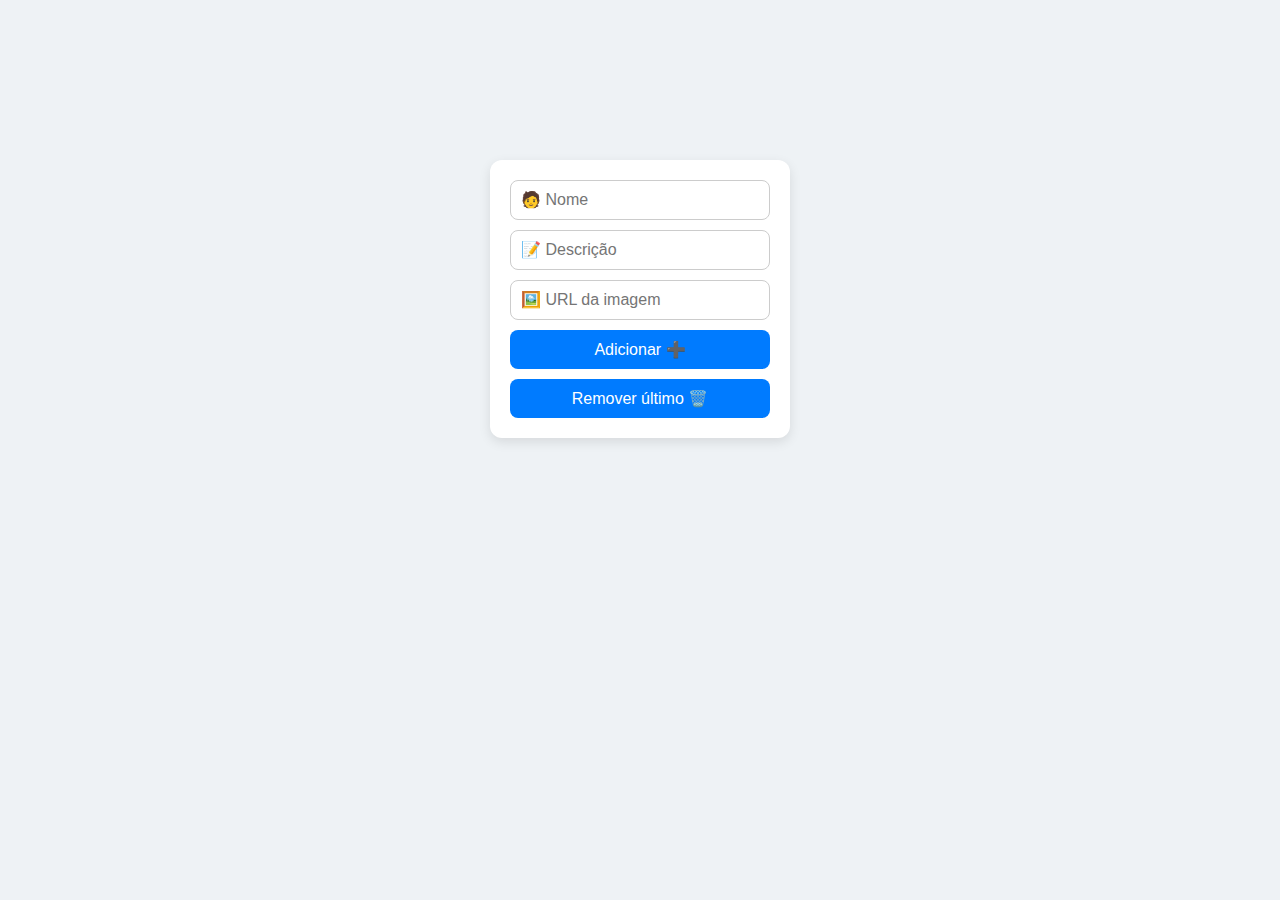
<file: aulas/cadastro-produtos/index.html>
<!DOCTYPE html>
<html lang="en">

<head>
  <meta charset="UTF-8">
  <meta name="viewport" content="width=device-width, initial-scale=1.0">
  <link rel="stylesheet" href="./estilo.css">
  <title>App de Cards</title>
</head>

<body>

  <div id="app">
    <div id="form-area">
      <form id="form-user">
        <input type="text" id="nome" placeholder="🧑 Nome" required>
        <input type="text" id="desc" placeholder="📝 Descrição" required>
        <input type="url" id="img" placeholder="🖼️ URL da imagem" required>
        <button type="submit">Adicionar ➕</button>
        <button type="button" id="remover">Remover último 🗑️</button>
      </form>
    </div>
    <div id="container-cards"></div>
  </div>

  <script src="./app.js"></script>
</body>

</html>
</file>
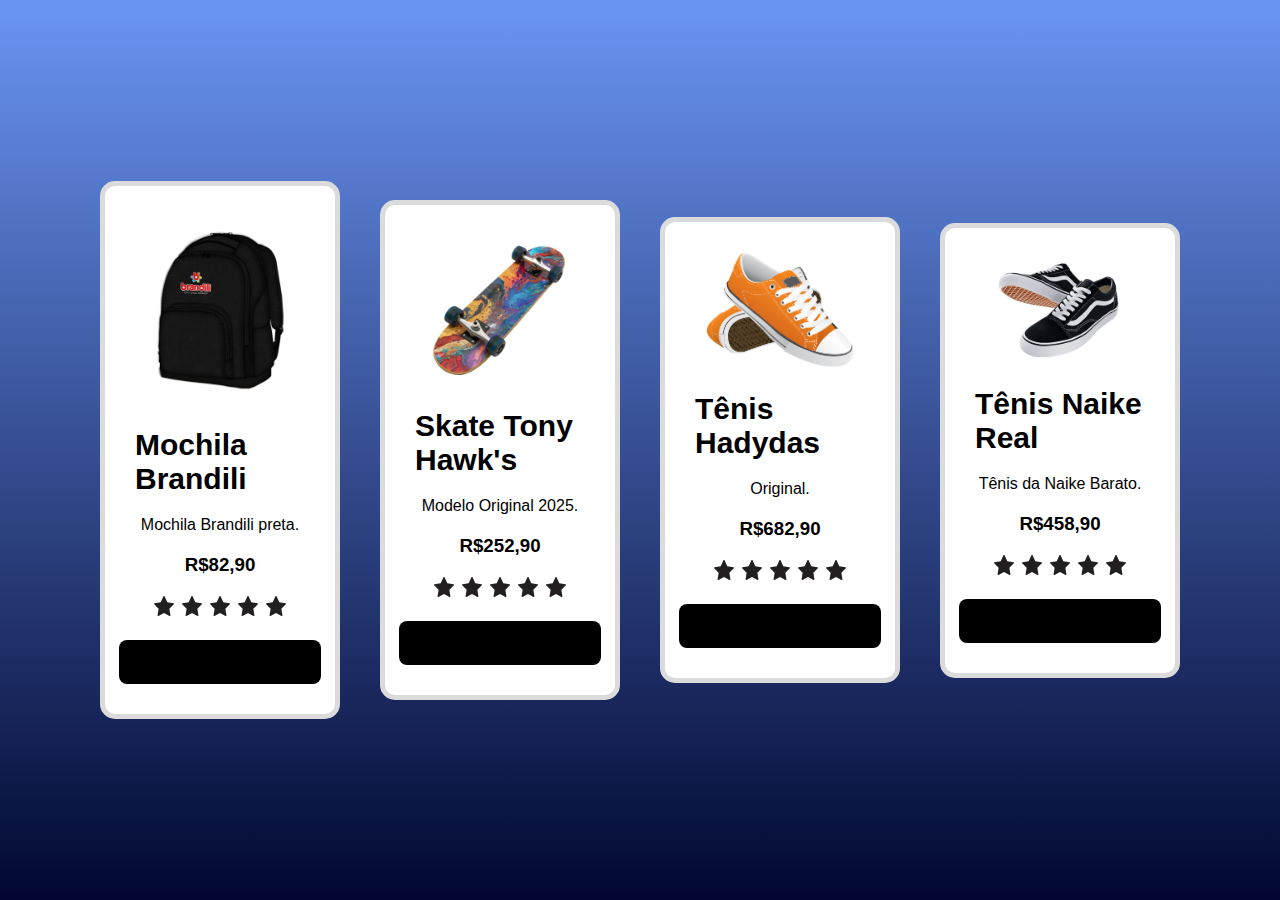
<file: aulas/cards/index.html>
<!DOCTYPE html>
<html lang="en">

<head>
  <meta charset="UTF-8">
  <meta name="viewport" content="width=device-width, initial-scale=1.0">
  <title>Document</title>
  <link rel="stylesheet" href="./css/estilo.css">
</head>

<body>
  <div class="cards">
    <!-- CARD 1 -->
    <div class="card">
      <div class="image-wrapper">
        <img src="./images/mochila3.png" alt="Mochila Brandili">
      </div>
      <h2 class="titulo">Mochila Brandili</h2>
      <p class="descricao">Mochila Brandili preta.</p>
      <h3 class="preco">R$82,90</h3>
      <ul class="container-estrelas">
        <li class="star"><a href=""><svg version="1.0" id="Layer_1" xmlns="http://www.w3.org/2000/svg"
              xmlns:xlink="http://www.w3.org/1999/xlink" viewBox="0 0 64 64" enable-background="new 0 0 64 64"
              xml:space="preserve" fill="#000000">
              <g id="SVGRepo_bgCarrier" stroke-width="0"></g>
              <g id="SVGRepo_tracerCarrier" stroke-linecap="round" stroke-linejoin="round"></g>
              <g id="SVGRepo_iconCarrier">
                <path fill="#231F20"
                  d="M63.893,24.277c-0.238-0.711-0.854-1.229-1.595-1.343l-19.674-3.006L33.809,1.15 C33.479,0.448,32.773,0,31.998,0s-1.48,0.448-1.811,1.15l-8.815,18.778L1.698,22.935c-0.741,0.113-1.356,0.632-1.595,1.343 c-0.238,0.71-0.059,1.494,0.465,2.031l14.294,14.657L11.484,61.67c-0.124,0.756,0.195,1.517,0.822,1.957 c0.344,0.243,0.747,0.366,1.151,0.366c0.332,0,0.666-0.084,0.968-0.25l17.572-9.719l17.572,9.719c0.302,0.166,0.636,0.25,0.968,0.25 c0.404,0,0.808-0.123,1.151-0.366c0.627-0.44,0.946-1.201,0.822-1.957l-3.378-20.704l14.294-14.657 C63.951,25.771,64.131,24.987,63.893,24.277z">
                </path>
              </g>
            </svg></a></li>
        <li class="star"><a href=""><svg version="1.0" id="Layer_1" xmlns="http://www.w3.org/2000/svg"
              xmlns:xlink="http://www.w3.org/1999/xlink" viewBox="0 0 64 64" enable-background="new 0 0 64 64"
              xml:space="preserve" fill="#000000">
              <g id="SVGRepo_bgCarrier" stroke-width="0"></g>
              <g id="SVGRepo_tracerCarrier" stroke-linecap="round" stroke-linejoin="round"></g>
              <g id="SVGRepo_iconCarrier">
                <path fill="#231F20"
                  d="M63.893,24.277c-0.238-0.711-0.854-1.229-1.595-1.343l-19.674-3.006L33.809,1.15 C33.479,0.448,32.773,0,31.998,0s-1.48,0.448-1.811,1.15l-8.815,18.778L1.698,22.935c-0.741,0.113-1.356,0.632-1.595,1.343 c-0.238,0.71-0.059,1.494,0.465,2.031l14.294,14.657L11.484,61.67c-0.124,0.756,0.195,1.517,0.822,1.957 c0.344,0.243,0.747,0.366,1.151,0.366c0.332,0,0.666-0.084,0.968-0.25l17.572-9.719l17.572,9.719c0.302,0.166,0.636,0.25,0.968,0.25 c0.404,0,0.808-0.123,1.151-0.366c0.627-0.44,0.946-1.201,0.822-1.957l-3.378-20.704l14.294-14.657 C63.951,25.771,64.131,24.987,63.893,24.277z">
                </path>
              </g>
            </svg></a></li>
        <li class="star"><a href=""><svg version="1.0" id="Layer_1" xmlns="http://www.w3.org/2000/svg"
              xmlns:xlink="http://www.w3.org/1999/xlink" viewBox="0 0 64 64" enable-background="new 0 0 64 64"
              xml:space="preserve" fill="#000000">
              <g id="SVGRepo_bgCarrier" stroke-width="0"></g>
              <g id="SVGRepo_tracerCarrier" stroke-linecap="round" stroke-linejoin="round"></g>
              <g id="SVGRepo_iconCarrier">
                <path fill="#231F20"
                  d="M63.893,24.277c-0.238-0.711-0.854-1.229-1.595-1.343l-19.674-3.006L33.809,1.15 C33.479,0.448,32.773,0,31.998,0s-1.48,0.448-1.811,1.15l-8.815,18.778L1.698,22.935c-0.741,0.113-1.356,0.632-1.595,1.343 c-0.238,0.71-0.059,1.494,0.465,2.031l14.294,14.657L11.484,61.67c-0.124,0.756,0.195,1.517,0.822,1.957 c0.344,0.243,0.747,0.366,1.151,0.366c0.332,0,0.666-0.084,0.968-0.25l17.572-9.719l17.572,9.719c0.302,0.166,0.636,0.25,0.968,0.25 c0.404,0,0.808-0.123,1.151-0.366c0.627-0.44,0.946-1.201,0.822-1.957l-3.378-20.704l14.294-14.657 C63.951,25.771,64.131,24.987,63.893,24.277z">
                </path>
              </g>
            </svg></a></li>
        <li class="star"><a href=""><svg version="1.0" id="Layer_1" xmlns="http://www.w3.org/2000/svg"
              xmlns:xlink="http://www.w3.org/1999/xlink" viewBox="0 0 64 64" enable-background="new 0 0 64 64"
              xml:space="preserve" fill="#000000">
              <g id="SVGRepo_bgCarrier" stroke-width="0"></g>
              <g id="SVGRepo_tracerCarrier" stroke-linecap="round" stroke-linejoin="round"></g>
              <g id="SVGRepo_iconCarrier">
                <path fill="#231F20"
                  d="M63.893,24.277c-0.238-0.711-0.854-1.229-1.595-1.343l-19.674-3.006L33.809,1.15 C33.479,0.448,32.773,0,31.998,0s-1.48,0.448-1.811,1.15l-8.815,18.778L1.698,22.935c-0.741,0.113-1.356,0.632-1.595,1.343 c-0.238,0.71-0.059,1.494,0.465,2.031l14.294,14.657L11.484,61.67c-0.124,0.756,0.195,1.517,0.822,1.957 c0.344,0.243,0.747,0.366,1.151,0.366c0.332,0,0.666-0.084,0.968-0.25l17.572-9.719l17.572,9.719c0.302,0.166,0.636,0.25,0.968,0.25 c0.404,0,0.808-0.123,1.151-0.366c0.627-0.44,0.946-1.201,0.822-1.957l-3.378-20.704l14.294-14.657 C63.951,25.771,64.131,24.987,63.893,24.277z">
                </path>
              </g>
            </svg></a></li>
        <li class="star"><a href=""><svg version="1.0" id="Layer_1" xmlns="http://www.w3.org/2000/svg"
              xmlns:xlink="http://www.w3.org/1999/xlink" viewBox="0 0 64 64" enable-background="new 0 0 64 64"
              xml:space="preserve" fill="#000000">
              <g id="SVGRepo_bgCarrier" stroke-width="0"></g>
              <g id="SVGRepo_tracerCarrier" stroke-linecap="round" stroke-linejoin="round"></g>
              <g id="SVGRepo_iconCarrier">
                <path fill="#231F20"
                  d="M63.893,24.277c-0.238-0.711-0.854-1.229-1.595-1.343l-19.674-3.006L33.809,1.15 C33.479,0.448,32.773,0,31.998,0s-1.48,0.448-1.811,1.15l-8.815,18.778L1.698,22.935c-0.741,0.113-1.356,0.632-1.595,1.343 c-0.238,0.71-0.059,1.494,0.465,2.031l14.294,14.657L11.484,61.67c-0.124,0.756,0.195,1.517,0.822,1.957 c0.344,0.243,0.747,0.366,1.151,0.366c0.332,0,0.666-0.084,0.968-0.25l17.572-9.719l17.572,9.719c0.302,0.166,0.636,0.25,0.968,0.25 c0.404,0,0.808-0.123,1.151-0.366c0.627-0.44,0.946-1.201,0.822-1.957l-3.378-20.704l14.294-14.657 C63.951,25.771,64.131,24.987,63.893,24.277z">
                </path>
              </g>
            </svg></a></li>
      </ul>
      <a href="#" class="btn-enviar">Comprar</a>
    </div>

    <!-- CARD 2 -->
    <div class="card">
      <div class="image-wrapper">
        <img src="./images/skate1.png" alt="Skate Tony Hawk's">
      </div>
      <h2 class="titulo">Skate Tony Hawk's</h2>
      <p class="descricao">Modelo Original 2025.</p>
      <h3 class="preco">R$252,90</h3>
      <ul class="container-estrelas">
        <li class="star"><a href=""><svg version="1.0" id="Layer_1" xmlns="http://www.w3.org/2000/svg"
              xmlns:xlink="http://www.w3.org/1999/xlink" viewBox="0 0 64 64" enable-background="new 0 0 64 64"
              xml:space="preserve" fill="#000000">
              <g id="SVGRepo_bgCarrier" stroke-width="0"></g>
              <g id="SVGRepo_tracerCarrier" stroke-linecap="round" stroke-linejoin="round"></g>
              <g id="SVGRepo_iconCarrier">
                <path fill="#231F20"
                  d="M63.893,24.277c-0.238-0.711-0.854-1.229-1.595-1.343l-19.674-3.006L33.809,1.15 C33.479,0.448,32.773,0,31.998,0s-1.48,0.448-1.811,1.15l-8.815,18.778L1.698,22.935c-0.741,0.113-1.356,0.632-1.595,1.343 c-0.238,0.71-0.059,1.494,0.465,2.031l14.294,14.657L11.484,61.67c-0.124,0.756,0.195,1.517,0.822,1.957 c0.344,0.243,0.747,0.366,1.151,0.366c0.332,0,0.666-0.084,0.968-0.25l17.572-9.719l17.572,9.719c0.302,0.166,0.636,0.25,0.968,0.25 c0.404,0,0.808-0.123,1.151-0.366c0.627-0.44,0.946-1.201,0.822-1.957l-3.378-20.704l14.294-14.657 C63.951,25.771,64.131,24.987,63.893,24.277z">
                </path>
              </g>
            </svg></a></li>
        <li class="star"><a href=""><svg version="1.0" id="Layer_1" xmlns="http://www.w3.org/2000/svg"
              xmlns:xlink="http://www.w3.org/1999/xlink" viewBox="0 0 64 64" enable-background="new 0 0 64 64"
              xml:space="preserve" fill="#000000">
              <g id="SVGRepo_bgCarrier" stroke-width="0"></g>
              <g id="SVGRepo_tracerCarrier" stroke-linecap="round" stroke-linejoin="round"></g>
              <g id="SVGRepo_iconCarrier">
                <path fill="#231F20"
                  d="M63.893,24.277c-0.238-0.711-0.854-1.229-1.595-1.343l-19.674-3.006L33.809,1.15 C33.479,0.448,32.773,0,31.998,0s-1.48,0.448-1.811,1.15l-8.815,18.778L1.698,22.935c-0.741,0.113-1.356,0.632-1.595,1.343 c-0.238,0.71-0.059,1.494,0.465,2.031l14.294,14.657L11.484,61.67c-0.124,0.756,0.195,1.517,0.822,1.957 c0.344,0.243,0.747,0.366,1.151,0.366c0.332,0,0.666-0.084,0.968-0.25l17.572-9.719l17.572,9.719c0.302,0.166,0.636,0.25,0.968,0.25 c0.404,0,0.808-0.123,1.151-0.366c0.627-0.44,0.946-1.201,0.822-1.957l-3.378-20.704l14.294-14.657 C63.951,25.771,64.131,24.987,63.893,24.277z">
                </path>
              </g>
            </svg></a></li>
        <li class="star"><a href=""><svg version="1.0" id="Layer_1" xmlns="http://www.w3.org/2000/svg"
              xmlns:xlink="http://www.w3.org/1999/xlink" viewBox="0 0 64 64" enable-background="new 0 0 64 64"
              xml:space="preserve" fill="#000000">
              <g id="SVGRepo_bgCarrier" stroke-width="0"></g>
              <g id="SVGRepo_tracerCarrier" stroke-linecap="round" stroke-linejoin="round"></g>
              <g id="SVGRepo_iconCarrier">
                <path fill="#231F20"
                  d="M63.893,24.277c-0.238-0.711-0.854-1.229-1.595-1.343l-19.674-3.006L33.809,1.15 C33.479,0.448,32.773,0,31.998,0s-1.48,0.448-1.811,1.15l-8.815,18.778L1.698,22.935c-0.741,0.113-1.356,0.632-1.595,1.343 c-0.238,0.71-0.059,1.494,0.465,2.031l14.294,14.657L11.484,61.67c-0.124,0.756,0.195,1.517,0.822,1.957 c0.344,0.243,0.747,0.366,1.151,0.366c0.332,0,0.666-0.084,0.968-0.25l17.572-9.719l17.572,9.719c0.302,0.166,0.636,0.25,0.968,0.25 c0.404,0,0.808-0.123,1.151-0.366c0.627-0.44,0.946-1.201,0.822-1.957l-3.378-20.704l14.294-14.657 C63.951,25.771,64.131,24.987,63.893,24.277z">
                </path>
              </g>
            </svg></a></li>
        <li class="star"><a href=""><svg version="1.0" id="Layer_1" xmlns="http://www.w3.org/2000/svg"
              xmlns:xlink="http://www.w3.org/1999/xlink" viewBox="0 0 64 64" enable-background="new 0 0 64 64"
              xml:space="preserve" fill="#000000">
              <g id="SVGRepo_bgCarrier" stroke-width="0"></g>
              <g id="SVGRepo_tracerCarrier" stroke-linecap="round" stroke-linejoin="round"></g>
              <g id="SVGRepo_iconCarrier">
                <path fill="#231F20"
                  d="M63.893,24.277c-0.238-0.711-0.854-1.229-1.595-1.343l-19.674-3.006L33.809,1.15 C33.479,0.448,32.773,0,31.998,0s-1.48,0.448-1.811,1.15l-8.815,18.778L1.698,22.935c-0.741,0.113-1.356,0.632-1.595,1.343 c-0.238,0.71-0.059,1.494,0.465,2.031l14.294,14.657L11.484,61.67c-0.124,0.756,0.195,1.517,0.822,1.957 c0.344,0.243,0.747,0.366,1.151,0.366c0.332,0,0.666-0.084,0.968-0.25l17.572-9.719l17.572,9.719c0.302,0.166,0.636,0.25,0.968,0.25 c0.404,0,0.808-0.123,1.151-0.366c0.627-0.44,0.946-1.201,0.822-1.957l-3.378-20.704l14.294-14.657 C63.951,25.771,64.131,24.987,63.893,24.277z">
                </path>
              </g>
            </svg></a></li>
        <li class="star"><a href=""><svg version="1.0" id="Layer_1" xmlns="http://www.w3.org/2000/svg"
              xmlns:xlink="http://www.w3.org/1999/xlink" viewBox="0 0 64 64" enable-background="new 0 0 64 64"
              xml:space="preserve" fill="#000000">
              <g id="SVGRepo_bgCarrier" stroke-width="0"></g>
              <g id="SVGRepo_tracerCarrier" stroke-linecap="round" stroke-linejoin="round"></g>
              <g id="SVGRepo_iconCarrier">
                <path fill="#231F20"
                  d="M63.893,24.277c-0.238-0.711-0.854-1.229-1.595-1.343l-19.674-3.006L33.809,1.15 C33.479,0.448,32.773,0,31.998,0s-1.48,0.448-1.811,1.15l-8.815,18.778L1.698,22.935c-0.741,0.113-1.356,0.632-1.595,1.343 c-0.238,0.71-0.059,1.494,0.465,2.031l14.294,14.657L11.484,61.67c-0.124,0.756,0.195,1.517,0.822,1.957 c0.344,0.243,0.747,0.366,1.151,0.366c0.332,0,0.666-0.084,0.968-0.25l17.572-9.719l17.572,9.719c0.302,0.166,0.636,0.25,0.968,0.25 c0.404,0,0.808-0.123,1.151-0.366c0.627-0.44,0.946-1.201,0.822-1.957l-3.378-20.704l14.294-14.657 C63.951,25.771,64.131,24.987,63.893,24.277z">
                </path>
              </g>
            </svg></a></li>
      </ul>
      <a href="#" class="btn-enviar">Comprar</a>
    </div>

    <!-- CARD 3 -->
    <div class="card">
      <div class="image-wrapper">
        <img src="./images/tenis3.png" alt="Tênis Hadydas">
      </div>
      <h2 class="titulo">Tênis Hadydas</h2>
      <p class="descricao">Original.</p>
      <h3 class="preco">R$682,90</h3>
      <ul class="container-estrelas">
        <li class="star"><a href=""><svg version="1.0" id="Layer_1" xmlns="http://www.w3.org/2000/svg"
              xmlns:xlink="http://www.w3.org/1999/xlink" viewBox="0 0 64 64" enable-background="new 0 0 64 64"
              xml:space="preserve" fill="#000000">
              <g id="SVGRepo_bgCarrier" stroke-width="0"></g>
              <g id="SVGRepo_tracerCarrier" stroke-linecap="round" stroke-linejoin="round"></g>
              <g id="SVGRepo_iconCarrier">
                <path fill="#231F20"
                  d="M63.893,24.277c-0.238-0.711-0.854-1.229-1.595-1.343l-19.674-3.006L33.809,1.15 C33.479,0.448,32.773,0,31.998,0s-1.48,0.448-1.811,1.15l-8.815,18.778L1.698,22.935c-0.741,0.113-1.356,0.632-1.595,1.343 c-0.238,0.71-0.059,1.494,0.465,2.031l14.294,14.657L11.484,61.67c-0.124,0.756,0.195,1.517,0.822,1.957 c0.344,0.243,0.747,0.366,1.151,0.366c0.332,0,0.666-0.084,0.968-0.25l17.572-9.719l17.572,9.719c0.302,0.166,0.636,0.25,0.968,0.25 c0.404,0,0.808-0.123,1.151-0.366c0.627-0.44,0.946-1.201,0.822-1.957l-3.378-20.704l14.294-14.657 C63.951,25.771,64.131,24.987,63.893,24.277z">
                </path>
              </g>
            </svg></a></li>
        <li class="star"><a href=""><svg version="1.0" id="Layer_1" xmlns="http://www.w3.org/2000/svg"
              xmlns:xlink="http://www.w3.org/1999/xlink" viewBox="0 0 64 64" enable-background="new 0 0 64 64"
              xml:space="preserve" fill="#000000">
              <g id="SVGRepo_bgCarrier" stroke-width="0"></g>
              <g id="SVGRepo_tracerCarrier" stroke-linecap="round" stroke-linejoin="round"></g>
              <g id="SVGRepo_iconCarrier">
                <path fill="#231F20"
                  d="M63.893,24.277c-0.238-0.711-0.854-1.229-1.595-1.343l-19.674-3.006L33.809,1.15 C33.479,0.448,32.773,0,31.998,0s-1.48,0.448-1.811,1.15l-8.815,18.778L1.698,22.935c-0.741,0.113-1.356,0.632-1.595,1.343 c-0.238,0.71-0.059,1.494,0.465,2.031l14.294,14.657L11.484,61.67c-0.124,0.756,0.195,1.517,0.822,1.957 c0.344,0.243,0.747,0.366,1.151,0.366c0.332,0,0.666-0.084,0.968-0.25l17.572-9.719l17.572,9.719c0.302,0.166,0.636,0.25,0.968,0.25 c0.404,0,0.808-0.123,1.151-0.366c0.627-0.44,0.946-1.201,0.822-1.957l-3.378-20.704l14.294-14.657 C63.951,25.771,64.131,24.987,63.893,24.277z">
                </path>
              </g>
            </svg></a></li>
        <li class="star"><a href=""><svg version="1.0" id="Layer_1" xmlns="http://www.w3.org/2000/svg"
              xmlns:xlink="http://www.w3.org/1999/xlink" viewBox="0 0 64 64" enable-background="new 0 0 64 64"
              xml:space="preserve" fill="#000000">
              <g id="SVGRepo_bgCarrier" stroke-width="0"></g>
              <g id="SVGRepo_tracerCarrier" stroke-linecap="round" stroke-linejoin="round"></g>
              <g id="SVGRepo_iconCarrier">
                <path fill="#231F20"
                  d="M63.893,24.277c-0.238-0.711-0.854-1.229-1.595-1.343l-19.674-3.006L33.809,1.15 C33.479,0.448,32.773,0,31.998,0s-1.48,0.448-1.811,1.15l-8.815,18.778L1.698,22.935c-0.741,0.113-1.356,0.632-1.595,1.343 c-0.238,0.71-0.059,1.494,0.465,2.031l14.294,14.657L11.484,61.67c-0.124,0.756,0.195,1.517,0.822,1.957 c0.344,0.243,0.747,0.366,1.151,0.366c0.332,0,0.666-0.084,0.968-0.25l17.572-9.719l17.572,9.719c0.302,0.166,0.636,0.25,0.968,0.25 c0.404,0,0.808-0.123,1.151-0.366c0.627-0.44,0.946-1.201,0.822-1.957l-3.378-20.704l14.294-14.657 C63.951,25.771,64.131,24.987,63.893,24.277z">
                </path>
              </g>
            </svg></a></li>
        <li class="star"><a href=""><svg version="1.0" id="Layer_1" xmlns="http://www.w3.org/2000/svg"
              xmlns:xlink="http://www.w3.org/1999/xlink" viewBox="0 0 64 64" enable-background="new 0 0 64 64"
              xml:space="preserve" fill="#000000">
              <g id="SVGRepo_bgCarrier" stroke-width="0"></g>
              <g id="SVGRepo_tracerCarrier" stroke-linecap="round" stroke-linejoin="round"></g>
              <g id="SVGRepo_iconCarrier">
                <path fill="#231F20"
                  d="M63.893,24.277c-0.238-0.711-0.854-1.229-1.595-1.343l-19.674-3.006L33.809,1.15 C33.479,0.448,32.773,0,31.998,0s-1.48,0.448-1.811,1.15l-8.815,18.778L1.698,22.935c-0.741,0.113-1.356,0.632-1.595,1.343 c-0.238,0.71-0.059,1.494,0.465,2.031l14.294,14.657L11.484,61.67c-0.124,0.756,0.195,1.517,0.822,1.957 c0.344,0.243,0.747,0.366,1.151,0.366c0.332,0,0.666-0.084,0.968-0.25l17.572-9.719l17.572,9.719c0.302,0.166,0.636,0.25,0.968,0.25 c0.404,0,0.808-0.123,1.151-0.366c0.627-0.44,0.946-1.201,0.822-1.957l-3.378-20.704l14.294-14.657 C63.951,25.771,64.131,24.987,63.893,24.277z">
                </path>
              </g>
            </svg></a></li>
        <li class="star"><a href=""><svg version="1.0" id="Layer_1" xmlns="http://www.w3.org/2000/svg"
              xmlns:xlink="http://www.w3.org/1999/xlink" viewBox="0 0 64 64" enable-background="new 0 0 64 64"
              xml:space="preserve" fill="#000000">
              <g id="SVGRepo_bgCarrier" stroke-width="0"></g>
              <g id="SVGRepo_tracerCarrier" stroke-linecap="round" stroke-linejoin="round"></g>
              <g id="SVGRepo_iconCarrier">
                <path fill="#231F20"
                  d="M63.893,24.277c-0.238-0.711-0.854-1.229-1.595-1.343l-19.674-3.006L33.809,1.15 C33.479,0.448,32.773,0,31.998,0s-1.48,0.448-1.811,1.15l-8.815,18.778L1.698,22.935c-0.741,0.113-1.356,0.632-1.595,1.343 c-0.238,0.71-0.059,1.494,0.465,2.031l14.294,14.657L11.484,61.67c-0.124,0.756,0.195,1.517,0.822,1.957 c0.344,0.243,0.747,0.366,1.151,0.366c0.332,0,0.666-0.084,0.968-0.25l17.572-9.719l17.572,9.719c0.302,0.166,0.636,0.25,0.968,0.25 c0.404,0,0.808-0.123,1.151-0.366c0.627-0.44,0.946-1.201,0.822-1.957l-3.378-20.704l14.294-14.657 C63.951,25.771,64.131,24.987,63.893,24.277z">
                </path>
              </g>
            </svg></a></li>
      </ul>
      <a href="#" class="btn-enviar">Comprar</a>
    </div>

    <!-- CARD 4 -->
    <div class="card">
      <div class="image-wrapper">
        <img src="./images/tenis1.png" alt="Tênis Naike">
      </div>
      <h2 class="titulo">Tênis Naike Real</h2>
      <p class="descricao">Tênis da Naike Barato.</p>
      <h3 class="preco">R$458,90</h3>
      <ul class="container-estrelas">
        <li class="star"><a href=""><svg version="1.0" id="Layer_1" xmlns="http://www.w3.org/2000/svg"
              xmlns:xlink="http://www.w3.org/1999/xlink" viewBox="0 0 64 64" enable-background="new 0 0 64 64"
              xml:space="preserve" fill="#000000">
              <g id="SVGRepo_bgCarrier" stroke-width="0"></g>
              <g id="SVGRepo_tracerCarrier" stroke-linecap="round" stroke-linejoin="round"></g>
              <g id="SVGRepo_iconCarrier">
                <path fill="#231F20"
                  d="M63.893,24.277c-0.238-0.711-0.854-1.229-1.595-1.343l-19.674-3.006L33.809,1.15 C33.479,0.448,32.773,0,31.998,0s-1.48,0.448-1.811,1.15l-8.815,18.778L1.698,22.935c-0.741,0.113-1.356,0.632-1.595,1.343 c-0.238,0.71-0.059,1.494,0.465,2.031l14.294,14.657L11.484,61.67c-0.124,0.756,0.195,1.517,0.822,1.957 c0.344,0.243,0.747,0.366,1.151,0.366c0.332,0,0.666-0.084,0.968-0.25l17.572-9.719l17.572,9.719c0.302,0.166,0.636,0.25,0.968,0.25 c0.404,0,0.808-0.123,1.151-0.366c0.627-0.44,0.946-1.201,0.822-1.957l-3.378-20.704l14.294-14.657 C63.951,25.771,64.131,24.987,63.893,24.277z">
                </path>
              </g>
            </svg></a></li>
        <li class="star"><a href=""><svg version="1.0" id="Layer_1" xmlns="http://www.w3.org/2000/svg"
              xmlns:xlink="http://www.w3.org/1999/xlink" viewBox="0 0 64 64" enable-background="new 0 0 64 64"
              xml:space="preserve" fill="#000000">
              <g id="SVGRepo_bgCarrier" stroke-width="0"></g>
              <g id="SVGRepo_tracerCarrier" stroke-linecap="round" stroke-linejoin="round"></g>
              <g id="SVGRepo_iconCarrier">
                <path fill="#231F20"
                  d="M63.893,24.277c-0.238-0.711-0.854-1.229-1.595-1.343l-19.674-3.006L33.809,1.15 C33.479,0.448,32.773,0,31.998,0s-1.48,0.448-1.811,1.15l-8.815,18.778L1.698,22.935c-0.741,0.113-1.356,0.632-1.595,1.343 c-0.238,0.71-0.059,1.494,0.465,2.031l14.294,14.657L11.484,61.67c-0.124,0.756,0.195,1.517,0.822,1.957 c0.344,0.243,0.747,0.366,1.151,0.366c0.332,0,0.666-0.084,0.968-0.25l17.572-9.719l17.572,9.719c0.302,0.166,0.636,0.25,0.968,0.25 c0.404,0,0.808-0.123,1.151-0.366c0.627-0.44,0.946-1.201,0.822-1.957l-3.378-20.704l14.294-14.657 C63.951,25.771,64.131,24.987,63.893,24.277z">
                </path>
              </g>
            </svg></a></li>
        <li class="star"><a href=""><svg version="1.0" id="Layer_1" xmlns="http://www.w3.org/2000/svg"
              xmlns:xlink="http://www.w3.org/1999/xlink" viewBox="0 0 64 64" enable-background="new 0 0 64 64"
              xml:space="preserve" fill="#000000">
              <g id="SVGRepo_bgCarrier" stroke-width="0"></g>
              <g id="SVGRepo_tracerCarrier" stroke-linecap="round" stroke-linejoin="round"></g>
              <g id="SVGRepo_iconCarrier">
                <path fill="#231F20"
                  d="M63.893,24.277c-0.238-0.711-0.854-1.229-1.595-1.343l-19.674-3.006L33.809,1.15 C33.479,0.448,32.773,0,31.998,0s-1.48,0.448-1.811,1.15l-8.815,18.778L1.698,22.935c-0.741,0.113-1.356,0.632-1.595,1.343 c-0.238,0.71-0.059,1.494,0.465,2.031l14.294,14.657L11.484,61.67c-0.124,0.756,0.195,1.517,0.822,1.957 c0.344,0.243,0.747,0.366,1.151,0.366c0.332,0,0.666-0.084,0.968-0.25l17.572-9.719l17.572,9.719c0.302,0.166,0.636,0.25,0.968,0.25 c0.404,0,0.808-0.123,1.151-0.366c0.627-0.44,0.946-1.201,0.822-1.957l-3.378-20.704l14.294-14.657 C63.951,25.771,64.131,24.987,63.893,24.277z">
                </path>
              </g>
            </svg></a></li>
        <li class="star"><a href=""><svg version="1.0" id="Layer_1" xmlns="http://www.w3.org/2000/svg"
              xmlns:xlink="http://www.w3.org/1999/xlink" viewBox="0 0 64 64" enable-background="new 0 0 64 64"
              xml:space="preserve" fill="#000000">
              <g id="SVGRepo_bgCarrier" stroke-width="0"></g>
              <g id="SVGRepo_tracerCarrier" stroke-linecap="round" stroke-linejoin="round"></g>
              <g id="SVGRepo_iconCarrier">
                <path fill="#231F20"
                  d="M63.893,24.277c-0.238-0.711-0.854-1.229-1.595-1.343l-19.674-3.006L33.809,1.15 C33.479,0.448,32.773,0,31.998,0s-1.48,0.448-1.811,1.15l-8.815,18.778L1.698,22.935c-0.741,0.113-1.356,0.632-1.595,1.343 c-0.238,0.71-0.059,1.494,0.465,2.031l14.294,14.657L11.484,61.67c-0.124,0.756,0.195,1.517,0.822,1.957 c0.344,0.243,0.747,0.366,1.151,0.366c0.332,0,0.666-0.084,0.968-0.25l17.572-9.719l17.572,9.719c0.302,0.166,0.636,0.25,0.968,0.25 c0.404,0,0.808-0.123,1.151-0.366c0.627-0.44,0.946-1.201,0.822-1.957l-3.378-20.704l14.294-14.657 C63.951,25.771,64.131,24.987,63.893,24.277z">
                </path>
              </g>
            </svg></a></li>
        <li class="star"><a href=""><svg version="1.0" id="Layer_1" xmlns="http://www.w3.org/2000/svg"
              xmlns:xlink="http://www.w3.org/1999/xlink" viewBox="0 0 64 64" enable-background="new 0 0 64 64"
              xml:space="preserve" fill="#000000">
              <g id="SVGRepo_bgCarrier" stroke-width="0"></g>
              <g id="SVGRepo_tracerCarrier" stroke-linecap="round" stroke-linejoin="round"></g>
              <g id="SVGRepo_iconCarrier">
                <path fill="#231F20"
                  d="M63.893,24.277c-0.238-0.711-0.854-1.229-1.595-1.343l-19.674-3.006L33.809,1.15 C33.479,0.448,32.773,0,31.998,0s-1.48,0.448-1.811,1.15l-8.815,18.778L1.698,22.935c-0.741,0.113-1.356,0.632-1.595,1.343 c-0.238,0.71-0.059,1.494,0.465,2.031l14.294,14.657L11.484,61.67c-0.124,0.756,0.195,1.517,0.822,1.957 c0.344,0.243,0.747,0.366,1.151,0.366c0.332,0,0.666-0.084,0.968-0.25l17.572-9.719l17.572,9.719c0.302,0.166,0.636,0.25,0.968,0.25 c0.404,0,0.808-0.123,1.151-0.366c0.627-0.44,0.946-1.201,0.822-1.957l-3.378-20.704l14.294-14.657 C63.951,25.771,64.131,24.987,63.893,24.277z">
                </path>
              </g>
            </svg></a></li>
      </ul>
      <a href="#" class="btn-enviar">Comprar</a>
    </div>
  </div>

</body>

</html>
</file>
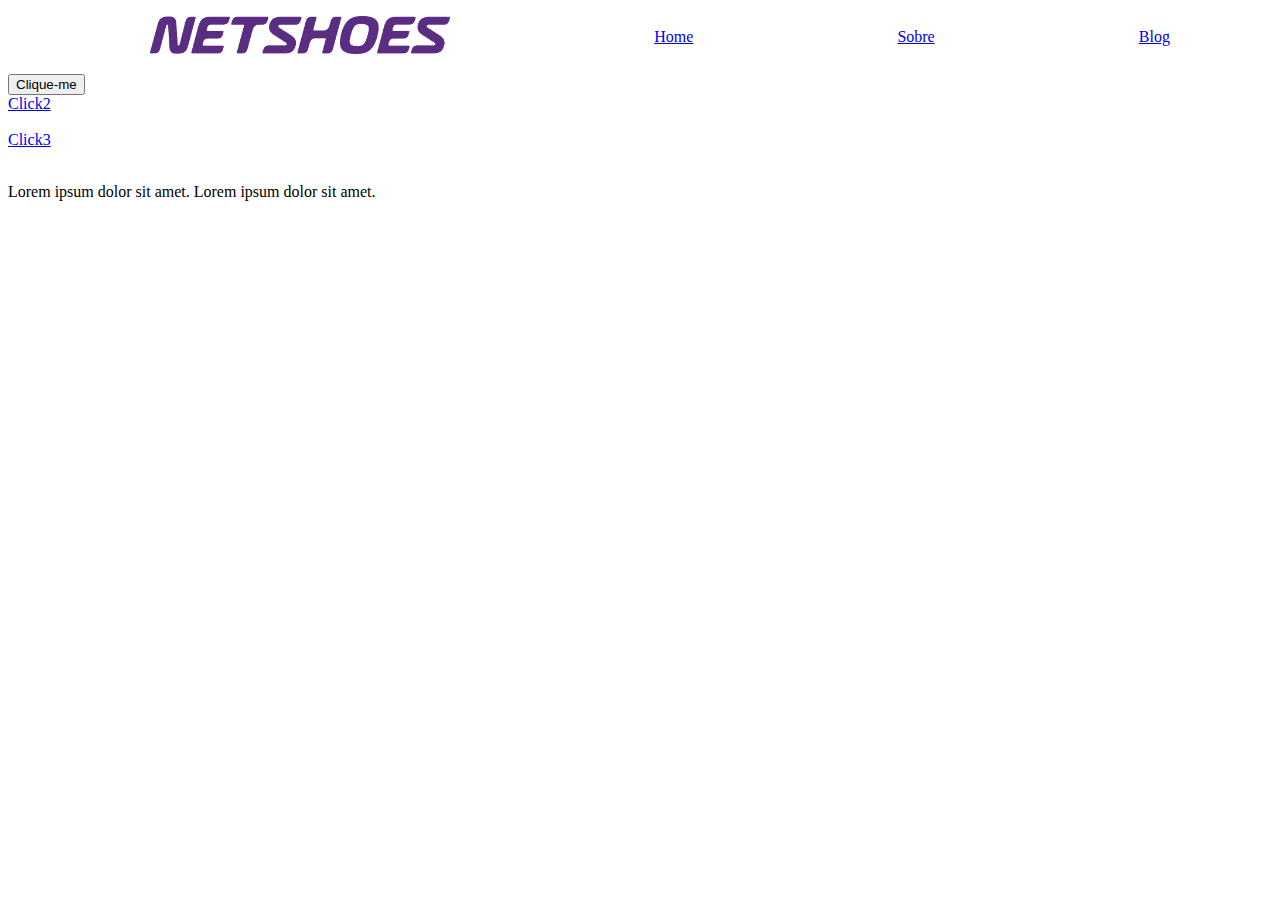
<file: aulas/fundamentos/index.html>
<!DOCTYPE html>
<html lang="pt-br">

<head>
    <meta charset="UTF-8">
    <meta name="viewport" content="width=device-width, initial-scale=1.0">
    <title>Document</title>
</head>

<body>
    <ul style="display: flex; justify-content: space-around; align-items: center">
        <li style="list-style: none;">
            <a href="#">
                <img src="./images/netshoes-logo.png" alt="netshoes-logo" width="300px">
            </a>
        </li>
        <li style="list-style: none;">
            <a href="#">Home</a>
        </li>
        <li style="list-style: none;">
            <a href="#">Sobre</a>
        </li>
        <li style="list-style: none;">
            <a href="#">Blog</a>
        </li>
    </ul>
    <div>
        <!-- Botão usado em formulários -->
        <button>Clique-me</button><br />
        <a href="#">Click2</a><br /><br />
        <a href="https://www.netshoes.com.br/">Click3</a><br /><br />
        <p>
            Lorem ipsum dolor sit amet. Lorem ipsum dolor sit amet.
        </p>
    </div>
</body>
</file>
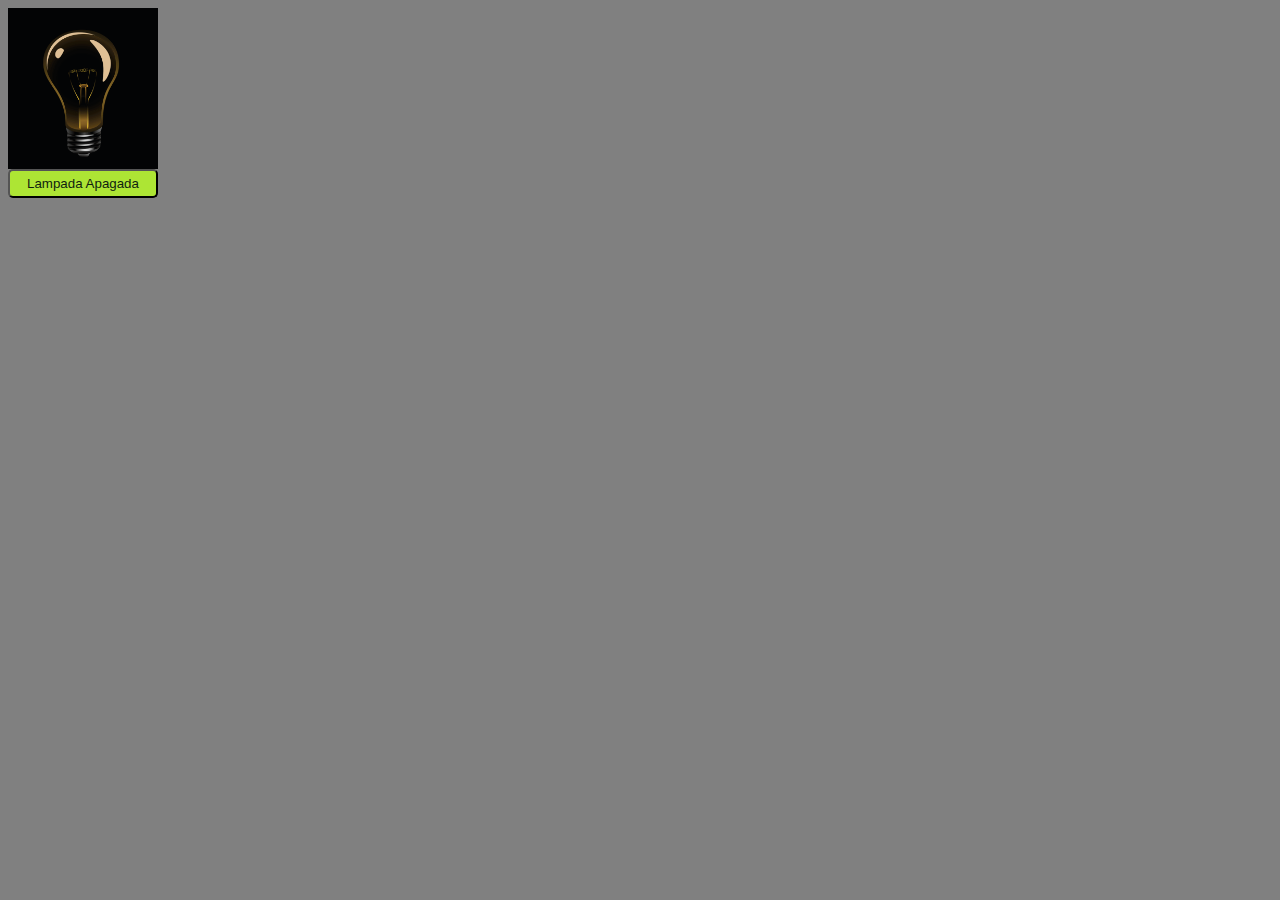
<file: aulas/LampadaJavascript/index.html>
<!DOCTYPE html>
<html lang="en">

<head>
  <meta charset="UTF-8">
  <meta http-equiv="X-UA-Compatible" content="IE=edge">
  <meta name="viewport" content="width=device-width, initial-scale=1.0">
  <link rel="stylesheet" href="./style.css">
  <title> Lâmpada App2</title>
</head>

<body>

  <div class="box">
    <img id="lampada" width="250" src="./lampada1.png" />
    <button id="btn-alternar">Lampada Apagada</button>
  </div>

  <script src="./script.js"></script>
</body>

</html>
</file>
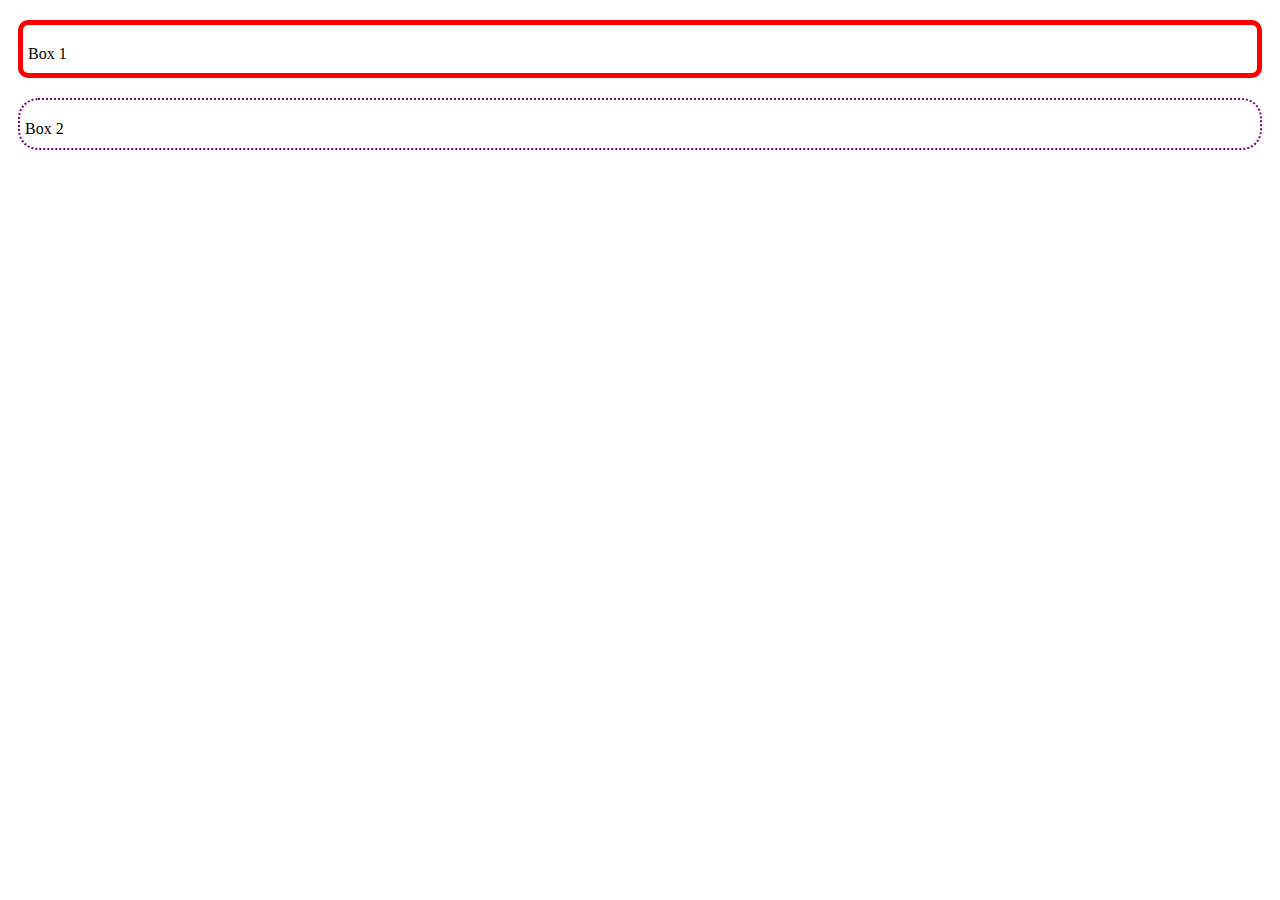
<file: aulas/fundamentos/box-model.html>
<!DOCTYPE html>
<html lang="en">

<head>
  <meta charset="UTF-8">
  <meta name="viewport" content="width=device-width, initial-scale=1.0">
  <title>Box Model CSS</title>
  <style>
    .box1 {
      border: 5px solid red;
      padding: 20px 10px 10px 5px;
      margin: 20px 10px;
      border-radius: 10px;
    }

    .box2 {
      border: 5px solid blue;
      border-style: dotted;
      border-color: purple;
      border-width: 2px;
      padding: 20px 10px 10px 5px;
      margin: 10px;
      border-radius: 20px;
    }
  </style>
</head>

<body>
  <!-- Emmet -->
  <div class="box1">Box 1</div>
  <div class="box2">Box 2</div>
</body>

</html>
</file>
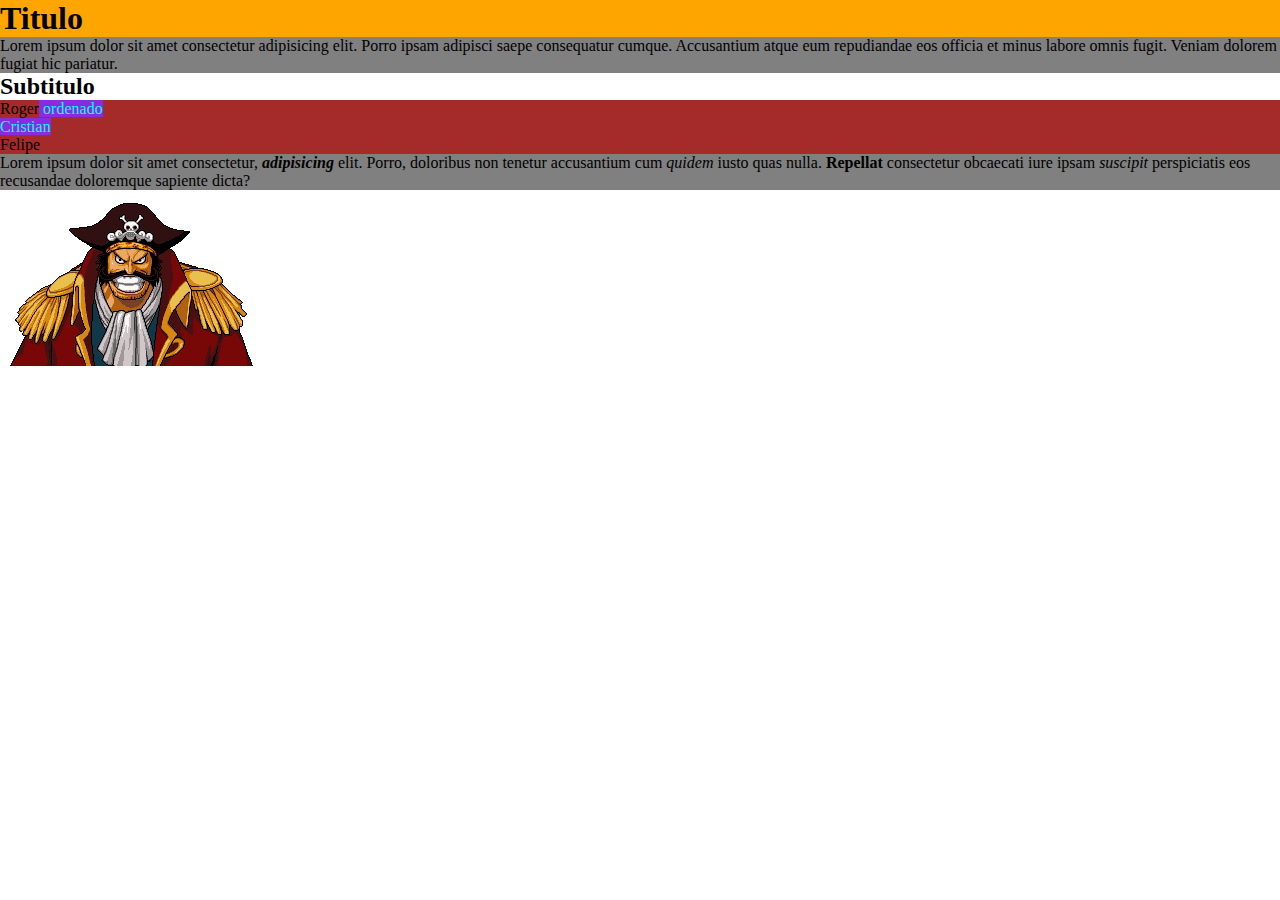
<file: aulas/fundamentos/inline-bloco.html>
<!DOCTYPE html>
<html lang="en">
<head>
  <meta charset="UTF-8">
  <meta name="viewport" content="width=device-width, initial-scale=1.0">
  <title>Elementos Bloco e inline</title>
  <style>
    *{
  margin: 0;
 padding: 0; 
}
h1{
  background-color: orange;
}
p{
  background-color: grey;
}
ol{
background-color: blue;
}
li{
  background-color: brown;
}
spam{
background-color: blueviolet;
color: aqua;
}
  </style>
</head>
<body>
  <h1>Titulo</h1>
<p>Lorem ipsum dolor sit amet consectetur adipisicing elit. Porro ipsam adipisci saepe consequatur cumque. Accusantium atque eum repudiandae eos officia et minus labore omnis fugit. Veniam dolorem fugiat hic pariatur.</p>
<div>
 <h2>Subtitulo</h2>
 <ol> 
  <li>Roger<spam> ordenado</spam></li>
  <li><spam>Cristian</spam></li>
  <li>Felipe</li>  
 </ol>
</div>
<p>Lorem ipsum dolor sit amet consectetur, <i><b>adipisicing</b></i> elit. Porro, doloribus non tenetur accusantium cum <em>quidem</em> iusto quas nulla. <strong>Repellat</strong> consectetur obcaecati iure ipsam <i>suscipit</i> perspiciatis eos recusandae doloremque sapiente dicta?</p>
<img src="[data-uri]" alt="">

</body>
</html>
</file>
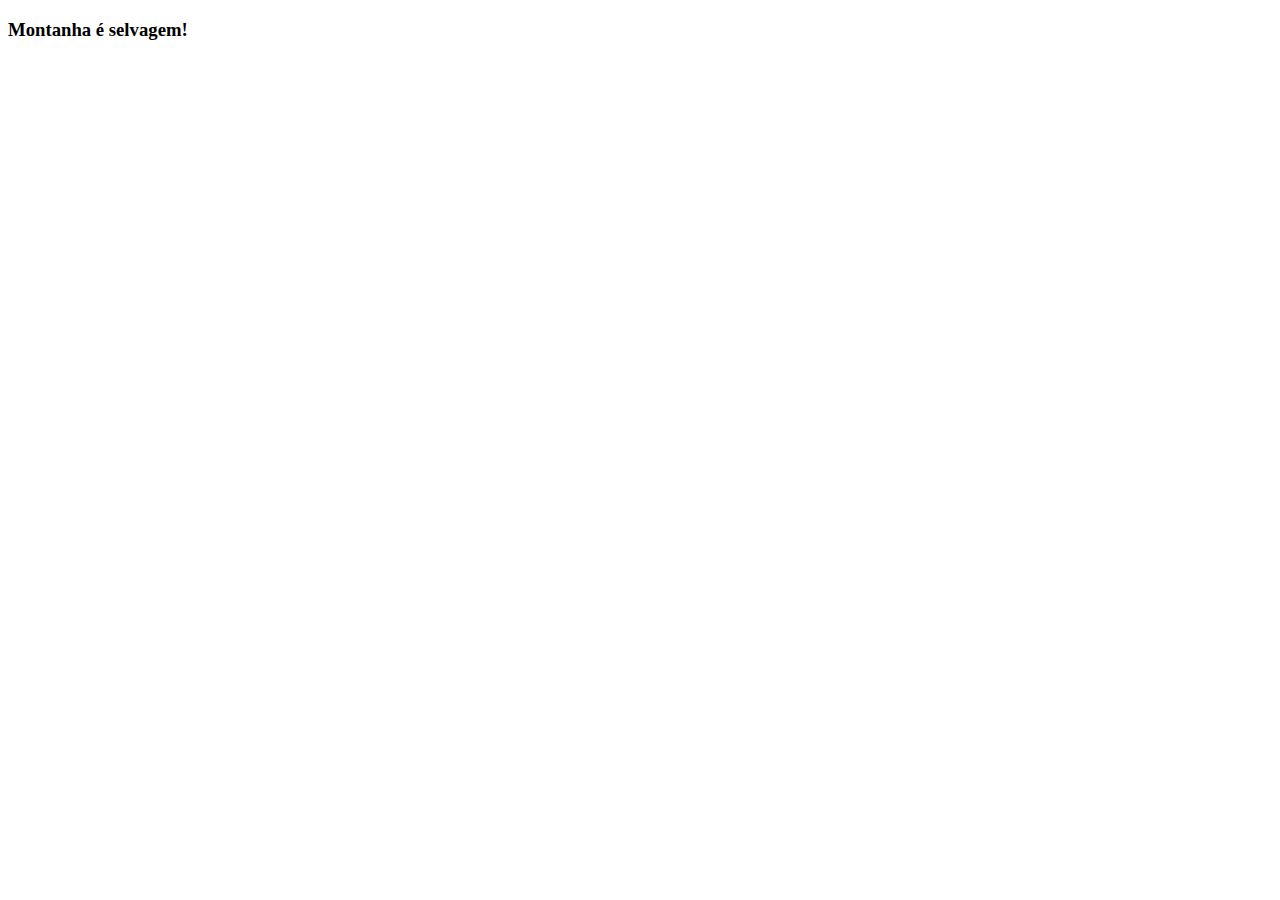
<file: aulas/turista/montanha.html>
<!DOCTYPE html>
<html lang="en">

<head>
  <meta charset="UTF-8">
  <meta name="viewport" content="width=device-width, initial-scale=1.0">
  <title>Destino - Montanha</title>
</head>

<body>
  <h3>Montanha é selvagem!</h3>
</body>

</html>
</file>
<file: aulas/cadastro-produtos/estilo.css>
* {
  box-sizing: border-box;
  margin: 0;
  padding: 0;
}

body {
  font-family: 'Segoe UI', sans-serif;
  background-color: #eef2f5;
  height: 100vh;
  display: flex;
  justify-content: center;
  align-items: center;
}

#app {
  width: 80%;
  min-height: 80vh;
  display: flex;
  flex-direction: column;
  gap: 20px;
  transition: all 0.3s ease;
}

#app.com-componente {
  flex-direction: row;
  align-items: flex-start;
}

#form-area {
  flex: 1;
  display: flex;
  justify-content: center;
  align-items: center;
}

#form-user {
  background-color: #fff;
  padding: 20px;
  border-radius: 12px;
  box-shadow: 0 4px 12px rgba(0, 0, 0, 0.1);
  display: flex;
  flex-direction: column;
  gap: 10px;
  width: 100%;
  max-width: 300px;
}

.imagem-container {
  width: 100%;
  height: 180px;
  overflow: hidden;
  border-radius: 8px;
  margin-bottom: 10px;
}

.imagem-container img {
  width: 100%;
  height: 100%;
  object-fit: cover;
  display: block;
}

#form-user input {
  padding: 10px;
  border: 1px solid #ccc;
  border-radius: 8px;
  font-size: 16px;
}

#form-user button {
  padding: 10px;
  font-size: 16px;
  border: none;
  border-radius: 8px;
  cursor: pointer;
  background-color: #007bff;
  color: white;
  transition: background-color 0.3s ease;
}

#form-user button:hover {
  background-color: #0056b3;
}

#container-cards {
  flex: 2;
  display: flex;
  flex-wrap: wrap;
  gap: 20px;
  justify-content: center;
  align-items: flex-start;
}

.card {
  background-color: #ffffff;
  border-radius: 12px;
  box-shadow: 0 4px 12px rgba(0, 0, 0, 0.1);
  padding: 16px;
  width: 250px;
  transition: transform 0.2s ease;
}

.card:hover {
  transform: scale(1.03);
}

.card h3 {
  font-size: 20px;
  margin: 0 0 8px;
  color: #333;
}

.card p {
  font-size: 14px;
  color: #555;
  margin: 4px 0;
}
</file>
<file: aulas/cards/css/estilo.css>
* {
  margin: 0px;
  padding: 0px;
  box-sizing: 0px;
}

html {
  font-family: 'Segoe UI', Tahoma, Geneva, Verdana, sans-serif;
}

.cards {
  background-image: linear-gradient(180deg, #6A95F3, #010730);
  width: 100%;
  height: 100vh;
  display: flex;
  gap: 40px;
  justify-content: center;
  align-items: center;

}

.card {
  display: flex;
  background-color: white;
  flex-direction: column;
  justify-content: center;
  align-items: center;
  gap: 20px;
  width: 170px;
  border: 5px solid rgb(219, 219, 219);
  border-radius: 15px;
  padding: 30px 30px;
}

.images {
  display: flex;
  justify-content: center;
  align-items: center;
  height: 150px;
}

.card img {
  width: 150px;
}

.titulo {
  font-size: 30px;
  font-weight: 700;
}

.paragrafo {
  font-size: 14px;
  line-height: 16px;
  color: gray;
}

li {
  list-style: none;
}

.container-estrelas {
  display: flex;
  justify-content: center;
  align-items: center;
  gap: 8px;
}

.star {
  width: 20px;
}

.btn-enviar {
  background-color: rgb(0, 0, 0);
  color: rgb(0, 0, 0);
  display: flex;
  justify-content: center;
  align-items: center;
  padding: 8px 16px;
  border-radius: 8px;
  width: 100%;
  font-size: 24px;
  font-weight: bold;
  cursor: pointer;
}

.btn-enviar:hover {
  background-color: rgb(32, 32, 32);
}

.btn-enviar a {
  text-decoration: none;
  color: rgb(255, 255, 255)
}

svg:hover path {
  fill: goldenrod;
}
</file>
<file: aulas/LampadaJavascript/style.css>
html {
  height: 100%;
  width: 100%;
  background-color: grey;
}

.box {
  display: flex;
  flex-direction: column;
  width: 150px;
  overflow: hidden;
  align-items: center;
}

.box button {
  width: 100%;
  background-color: #ade534;
  cursor: pointer;
  color: #111e10;
  padding: 5px;
  border-radius: 5px;
}

.box button:hover {
  background-color: green;
}
</file>
